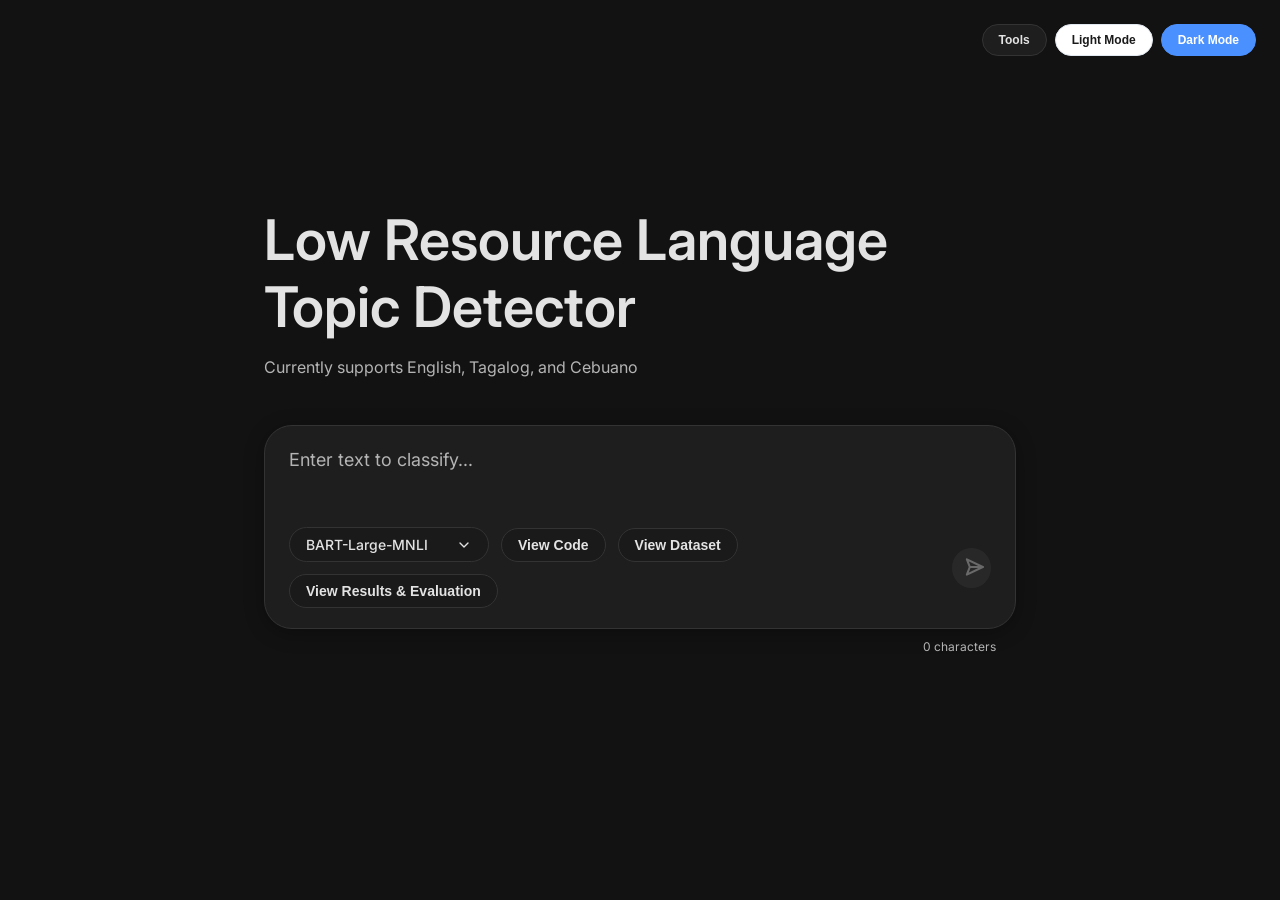
<file: index.html>
<!DOCTYPE html>
<html lang="en">

<head>
    <meta charset="UTF-8">
    <meta name="viewport" content="width=device-width, initial-scale=1.0">
    <title>Low Resource Language Topic Detector</title>
    <meta name="description" content="AI-powered topic detection for low-resource languages.">
    <link rel="stylesheet" href="style.css">
    <link rel="preconnect" href="https://fonts.googleapis.com">
    <link rel="preconnect" href="https://fonts.gstatic.com" crossorigin>
    <link href="https://fonts.googleapis.com/css2?family=Inter:wght@400;500;600;700&display=swap" rel="stylesheet">
</head>

<body>
    <main class="main-content">
        <div class="theme-toggle-container">
            <button id="view-tools-btn" class="theme-btn" type="button">Tools</button>
            <button class="theme-btn" data-theme="light">Light Mode</button>
            <button class="theme-btn active" data-theme="dark">Dark Mode</button>
        </div>

        <header class="greeting-container">
            <h2 class="greeting-title" id="greeting-title">Low Resource Language<br>Topic Detector</h2>
            <p class="support-note">Currently supports English, Tagalog, and Cebuano</p>
        </header>

        <div class="prompt-wrapper">
            <div class="prompt-bar">
                <textarea id="text-input" placeholder="Enter text to classify..."
                    aria-label="Text to classify"></textarea>
                <div class="prompt-footer">
                    <div class="model-picker">
                        <div class="custom-dropdown" id="model-dropdown">
                            <div class="dropdown-trigger">
                                <span id="selected-model-text">BART-Large-MNLI</span>
                                <svg width="16" height="16" viewBox="0 0 24 24" fill="none" stroke="currentColor"
                                    stroke-width="2" stroke-linecap="round" stroke-linejoin="round">
                                    <path d="m6 9 6 6 6-6" />
                                </svg>
                            </div>
                            <div class="dropdown-options" id="dropdown-options">
                                <div class="option active" data-value="bart">BART-Large-MNLI</div>
                                <div class="option" data-value="lda">Latent Dirichlet Allocation</div>
                                <div class="option" data-value="bertopic_en">BERTopic (English)</div>
                                <div class="option" data-value="bertopic_en_tl">BERTopic (EN + TL)</div>
                                <div class="option" data-value="bertopic_tri">BERTopic (Trilingual)</div>
                                <div class="option" data-value="language">Language Detection</div>
                            </div>
                            <input type="hidden" id="model-select" value="bart">
                        </div>
                        <button id="view-code-btn" class="view-code-btn" type="button">View Code</button>
                        <button id="view-dataset-btn" class="view-code-btn" type="button">View Dataset</button>
                        <button id="view-evaluation-btn" class="view-code-btn" type="button">View Results &amp; Evaluation</button>
                    </div>
                    <button id="send-btn" type="button" title="Send Analysis" disabled>
                        <svg class="send-icon" width="20" height="20" viewBox="0 0 24 24" fill="none"
                            stroke="currentColor" stroke-width="2.5" stroke-linecap="round" stroke-linejoin="round"
                            aria-hidden="true">
                            <line x1="22" y1="2" x2="11" y2="13"></line>
                            <polygon points="22 2 15 22 11 13 2 9 22 2"></polygon>
                        </svg>
                    </button>
                </div>
            </div>
            <div class="char-count"><span id="current-chars">0</span> characters</div>
        </div>

        <!-- Shared modal shell for code, dataset, and tool previews. -->
        <section id="code-viewer" class="code-modal" hidden aria-modal="true" role="dialog"
            aria-labelledby="code-viewer-title">
            <div class="code-modal-backdrop" data-close-code></div>
            <div class="code-modal-panel">
                <div class="code-viewer-header">
                    <h3 id="code-viewer-title">BART-Large-MNLI Code</h3>
                    <div class="code-viewer-actions">
                        <div id="tools-code-tabs" class="tools-code-tabs" hidden></div>
                        <button id="modal-dataset-switch-btn" class="dataset-switch-btn" type="button" hidden>
                            View Original 3-Column Dataset
                        </button>
                        <button id="close-code-btn" class="close-code-btn" type="button"
                            aria-label="Exit code viewer">
                            <svg width="18" height="18" viewBox="0 0 24 24" fill="none" stroke="currentColor"
                                stroke-width="2.5" stroke-linecap="round" stroke-linejoin="round" aria-hidden="true">
                                <path d="M18 6 6 18"></path>
                                <path d="m6 6 12 12"></path>
                            </svg>
                        </button>
                    </div>
                </div>
                <pre class="code-block"><code id="code-viewer-content"></code></pre>
                <div id="dataset-viewer-content" class="dataset-viewer-content" hidden></div>
            </div>
        </section>

        <section class="results-area">
            <div id="results-content">
                <!-- Analysis results will appear here -->
            </div>
        </section>
    </main>

    <script src="js/code-snippets.js"></script>
    <script src="js/dataset-previews.js"></script>
    <script src="js/app-utils.js"></script>
    <script src="js/viewer.js"></script>
    <script src="js/results-view.js"></script>
    <script src="js/script.js"></script>
</body>

</html>
</file>
<file: style.css>
:root {
  /* Default (Dark Mode) */
  --bg-color: #121212;
  --prompt-bg: #1e1e1e;
  --text-primary: #e3e3e3;
  --text-secondary: #b4b4b4;
  --accent-color: #4b90ff;
  --border-color: #333333;
  --radius-prompt: 28px;
  --radius-item: 16px;
  --card-bg: #1a1a1a;
  --topic-badge-bg: #2a2a2a;
  --topic-badge-text: #e3e3e3;
  --confidence-track: #333333;
  --confidence-fill: linear-gradient(90deg, #4b90ff, #6fb1ff);
  --code-bg: #1e1e1e;
  --code-text: #d4d4d4;
  --code-comment: #6a9955;
  --code-header-bg: #252526;
  --code-border: #3c3c3c;
  --shadow: 0 4px 20px rgba(0, 0, 0, 0.3);
}

[data-theme="light"] {
  --bg-color: #f5f7fa;
  --prompt-bg: #ffffff;
  --text-primary: #1a1a1a;
  --text-secondary: #666666;
  --accent-color: #2563eb;
  --border-color: #e2e8f0;
  --card-bg: #ffffff;
  --topic-badge-bg: #e8edf5;
  --topic-badge-text: #1f2937;
  --confidence-track: #dbe3ef;
  --confidence-fill: linear-gradient(90deg, #2563eb, #60a5fa);
  --code-bg: #ffffff;
  --code-text: #1f2937;
  --code-comment: #008000;
  --code-header-bg: #f3f3f3;
  --code-border: #d4d4d4;
  --shadow: 0 4px 20px rgba(0, 0, 0, 0.05);
}

* {
  box-sizing: border-box;
  margin: 0;
  padding: 0;
}

body {
  background-color: var(--bg-color);
  color: var(--text-primary);
  font-family: 'Inter', -apple-system, BlinkMacSystemFont, 'Segoe UI', Roboto, sans-serif;
  -webkit-font-smoothing: antialiased;
  display: flex;
  flex-direction: column;
  min-height: 100vh;
  overflow-x: hidden;
}

body.modal-open {
  overflow: hidden;
}

/* Layout */
.main-content {
  flex: 1;
  display: flex;
  flex-direction: column;
  align-items: center;
  justify-content: center;
  max-width: 800px;
  width: 100%;
  margin: 0 auto;
  padding: 2rem 1.5rem;
  gap: 3rem;
}

/* Greeting Section */
.greeting-container {
  width: 100%;
  text-align: left;
  animation: fadeInDown 0.8s ease-out;
}



.greeting-title {
  font-size: 3.5rem;
  font-weight: 600;
  color: var(--text-primary);
  line-height: 1.2;
  transition: opacity 0.2s ease, transform 0.2s ease;
}

.greeting-title.updating {
  opacity: 0;
  transform: translateY(-10px);
}

.support-note {
  font-size: 1rem;
  color: var(--text-secondary);
  margin-top: 1rem;
  font-weight: 400;
}

/* Prompt Section */
.prompt-wrapper {
  width: 100%;
  position: relative;
  z-index: 20;
  animation: fadeInUp 0.8s ease-out 0.2s both;
}

.prompt-bar {
  background-color: var(--prompt-bg);
  border-radius: var(--radius-prompt);
  padding: 1.25rem 1.5rem;
  display: flex;
  flex-direction: column;
  gap: 1rem;
  transition: all 0.3s ease;
  border: 1px solid var(--border-color);
  box-shadow: var(--shadow);
}

.prompt-bar:focus-within {
  border-color: var(--accent-color);
  background-color: var(--prompt-bg);
}

#text-input {
  width: 100%;
  min-height: 40px;
  max-height: 300px;
  background: transparent;
  border: none;
  outline: none;
  color: var(--text-primary);
  font-size: 1.125rem;
  line-height: 1.6;
  resize: none;
  font-family: inherit;
}

#text-input::placeholder {
  color: var(--text-secondary);
}

.prompt-footer {
  display: flex;
  justify-content: space-between;
  align-items: center;
  gap: 1rem;
  margin-top: 0.5rem;
}

.model-picker {
  display: flex;
  align-items: center;
  gap: 0.75rem;
  flex-wrap: wrap;
}

.custom-dropdown {
  position: relative;
  min-width: 200px;
  z-index: 30;
}

.dropdown-trigger {
  background-color: var(--card-bg);
  color: var(--text-primary);
  border: 1px solid var(--border-color);
  border-radius: 20px;
  padding: 0.5rem 1rem;
  font-size: 0.875rem;
  font-weight: 500;
  cursor: pointer;
  display: flex;
  align-items: center;
  justify-content: space-between;
  gap: 0.75rem;
  transition: all 0.2s ease;
  user-select: none;
}

.dropdown-trigger:hover {
  border-color: var(--accent-color);
}

.dropdown-options {
  position: absolute;
  top: calc(100% + 8px);
  left: 0;
  width: 100%;
  background-color: var(--card-bg);
  border: 1px solid var(--border-color);
  border-radius: 16px;
  overflow: hidden;
  display: none;
  flex-direction: column;
  box-shadow: 0 10px 25px rgba(0, 0, 0, 0.2);
  z-index: 1000;
  animation: dropdownFade 0.2s ease-out;
}

.dropdown-options.show {
  display: flex;
}

.option {
  padding: 0.75rem 1rem;
  font-size: 0.875rem;
  color: var(--text-primary);
  cursor: pointer;
  transition: background 0.2s;
  user-select: none;
}

.option:hover {
  background-color: var(--border-color);
}

.option.active {
  background-color: var(--accent-color);
  color: white;
}

.view-code-btn {
  background-color: var(--card-bg);
  color: var(--text-primary);
  border: 1px solid var(--border-color);
  border-radius: 20px;
  padding: 0.5rem 1rem;
  font-size: 0.875rem;
  font-weight: 600;
  cursor: pointer;
  transition: all 0.2s ease;
  white-space: nowrap;
}

.view-code-btn:hover,
.view-code-btn.active {
  border-color: var(--accent-color);
  color: var(--accent-color);
}

@keyframes dropdownFade {
  from { opacity: 0; transform: translateY(-10px); }
  to { opacity: 1; transform: translateY(0); }
}

#send-btn {
  background: var(--text-primary);
  color: var(--bg-color);
  border: none;
  width: 40px;
  height: 40px;
  border-radius: 50%;
  display: flex;
  align-items: center;
  justify-content: center;
  cursor: pointer;
  transition: all 0.2s;
}

#send-btn:hover {
  transform: scale(1.05);
  opacity: 0.9;
}

#send-btn:disabled {
  background: var(--border-color);
  color: var(--text-secondary);
  cursor: not-allowed;
  opacity: 0.5;
  transform: none !important;
}

.send-icon {
  margin-right: 2px;
  margin-top: -2px;
  transform: rotate(45deg);
}

.char-count {
  position: absolute;
  bottom: -25px;
  right: 20px;
  font-size: 0.75rem;
  color: var(--text-secondary);
}

/* Code Modal */
.code-modal[hidden] {
  display: none;
}

.code-modal {
  position: fixed;
  inset: 0;
  z-index: 1000;
  display: flex;
  align-items: center;
  justify-content: center;
  padding: 2.5rem 1.5rem;
}

.code-modal-backdrop {
  position: absolute;
  inset: 0;
  background: rgba(0, 0, 0, 0.72);
}

.code-modal-panel {
  position: relative;
  z-index: 1;
  width: min(1100px, calc(100vw - 48px));
  max-height: calc(100vh - 80px);
  background-color: var(--code-bg);
  border: 1px solid var(--code-border);
  border-radius: var(--radius-item);
  box-shadow: 0 28px 80px rgba(0, 0, 0, 0.45);
  overflow: hidden;
  display: flex;
  flex-direction: column;
  animation: modalIn 0.22s ease-out;
}

.code-viewer-header {
  display: flex;
  justify-content: space-between;
  align-items: center;
  gap: 1rem;
  padding: 1.15rem 1.5rem;
  background-color: var(--code-header-bg);
  border-bottom: 1px solid var(--code-border);
}

.code-viewer-header h3 {
  color: var(--text-primary);
  font-size: 1.25rem;
  font-weight: 600;
}

.code-viewer-actions {
  display: flex;
  align-items: center;
  gap: 0.75rem;
  margin-left: auto;
}

.tools-code-tabs {
  display: flex;
  align-items: center;
  gap: 0.45rem;
  flex-wrap: wrap;
}

.tools-code-tabs[hidden] {
  display: none;
}

.tool-code-tab {
  background: var(--code-bg);
  color: var(--text-secondary);
  border: 1px solid var(--code-border);
  border-radius: 16px;
  padding: 0.45rem 0.75rem;
  font-size: 0.85rem;
  font-weight: 700;
  cursor: pointer;
  transition: all 0.2s ease;
  white-space: nowrap;
}

.tool-code-tab:hover,
.tool-code-tab.active {
  color: var(--accent-color);
  border-color: var(--accent-color);
}

.close-code-btn {
  background: transparent;
  color: var(--text-secondary);
  border: none;
  border-radius: 8px;
  width: 34px;
  height: 34px;
  padding: 0;
  cursor: pointer;
  display: inline-flex;
  align-items: center;
  justify-content: center;
  transition: all 0.2s ease;
  flex: 0 0 auto;
}

.close-code-btn:hover {
  color: var(--text-primary);
  background: rgba(127, 127, 127, 0.16);
}

.close-code-btn:focus-visible {
  outline: 2px solid var(--accent-color);
  outline-offset: 2px;
}

.code-block {
  flex: 1;
  min-height: 0;
  overflow: auto;
  background-color: var(--code-bg);
  color: var(--code-text);
  padding: 1.5rem;
  font-family: 'SFMono-Regular', Consolas, 'Liberation Mono', Menlo, monospace;
  font-size: 1.1rem;
  line-height: 1.7;
  white-space: pre;
  tab-size: 4;
}

.code-block[hidden] {
  display: none;
}

.code-comment {
  color: var(--code-comment);
  font-style: italic;
}

.dataset-viewer-content {
  flex: 1;
  min-height: 0;
  overflow: auto;
  background-color: var(--code-bg);
  color: var(--code-text);
  padding: 1.25rem;
}

.dataset-viewer-content[hidden] {
  display: none;
}

.dataset-summary {
  display: flex;
  flex-wrap: wrap;
  gap: 0.75rem 1.25rem;
  color: var(--code-text);
  font-size: 1rem;
  line-height: 1.5;
  margin-bottom: 1rem;
}

.dataset-summary a,
.dataset-empty-state a {
  color: var(--accent-color);
  overflow-wrap: anywhere;
}

.dataset-context {
  display: flex;
  flex-wrap: wrap;
  gap: 0.6rem 0.9rem;
  color: var(--code-text);
  font-size: 1rem;
  line-height: 1.5;
  margin-bottom: 1rem;
}

.dataset-context span {
  border: 1px solid var(--code-border);
  border-radius: 999px;
  padding: 0.25rem 0.65rem;
}

.dataset-switch-btn {
  background: var(--accent-color);
  color: white;
  border: 1px solid var(--accent-color);
  border-radius: 18px;
  padding: 0.55rem 0.9rem;
  font-size: 0.95rem;
  font-weight: 700;
  box-shadow: 0 0 0 3px rgba(75, 144, 255, 0.18);
  cursor: pointer;
  margin-bottom: 1rem;
  transition: all 0.2s ease;
}

.code-viewer-header .dataset-switch-btn {
  margin-bottom: 0;
  white-space: nowrap;
}

.dataset-switch-btn[hidden] {
  display: none;
}

.dataset-switch-btn:hover {
  filter: brightness(1.08);
  transform: translateY(-1px);
}

.dataset-loading {
  color: var(--code-text);
  font-size: 1.1rem;
  line-height: 1.6;
}

.dataset-table-wrap {
  overflow: auto;
  border: 1px solid var(--code-border);
  border-radius: 10px;
}

.dataset-table {
  width: 100%;
  min-width: 760px;
  border-collapse: collapse;
  color: var(--code-text);
  font-size: 1rem;
  line-height: 1.5;
}

.dataset-table th,
.dataset-table td {
  border-bottom: 1px solid var(--code-border);
  border-right: 1px solid var(--code-border);
  padding: 0.7rem 0.85rem;
  text-align: left;
  vertical-align: top;
}

.dataset-table th {
  position: sticky;
  top: 0;
  z-index: 1;
  background-color: var(--code-header-bg);
  color: var(--text-primary);
  font-weight: 700;
}

.dataset-table td {
  max-width: 420px;
}

.dataset-table tr:last-child td {
  border-bottom: none;
}

.dataset-table th:last-child,
.dataset-table td:last-child {
  border-right: none;
}

.dataset-empty-state {
  color: var(--code-text);
  font-size: 1.1rem;
  line-height: 1.6;
  max-width: 760px;
}

.dataset-meta {
  margin-bottom: 0.75rem;
}

.dataset-labels {
  display: flex;
  align-items: center;
  flex-wrap: wrap;
  gap: 0.35rem;
  margin-top: 1rem;
}

.dataset-labels span {
  padding: 0;
  font-size: 1.1rem;
  color: var(--text-primary);
  background: transparent;
}

.evaluation-report {
  display: flex;
  flex-direction: column;
  gap: 1.1rem;
}

.evaluation-metrics {
  display: grid;
  grid-template-columns: repeat(auto-fit, minmax(150px, 1fr));
  gap: 0.75rem;
}

.evaluation-metric {
  border: 1px solid var(--code-border);
  border-radius: 8px;
  padding: 0.8rem;
  background: color-mix(in srgb, var(--code-header-bg) 70%, transparent);
}

.evaluation-metric span {
  display: block;
  color: var(--text-secondary);
  font-size: 0.78rem;
  font-weight: 700;
  line-height: 1.2;
  margin-bottom: 0.35rem;
}

.evaluation-metric strong {
  color: var(--text-primary);
  font-size: 1.15rem;
  line-height: 1.2;
}

.evaluation-section {
  display: flex;
  flex-direction: column;
  gap: 0.7rem;
}

.evaluation-section h4 {
  color: var(--text-primary);
  font-size: 1rem;
  font-weight: 700;
}

.evaluation-table {
  min-width: 900px;
}

/* Results Area */
.results-area {
  width: 100%;
  margin-top: 1rem;
  position: relative;
  z-index: 1;
}

#results-content {
  display: flex;
  flex-direction: column;
  gap: 1.5rem;
}

.loading-state {
  color: var(--text-secondary);
  margin-top: 2rem;
  text-align: center;
}

.error-message {
  color: #ef4444;
}

.result-item {
  position: relative;
  overflow: hidden;
  background:
    linear-gradient(180deg, rgba(255, 255, 255, 0.035), rgba(255, 255, 255, 0)),
    var(--card-bg);
  border-radius: 8px;
  padding: 1.4rem;
  border: 1px solid color-mix(in srgb, var(--border-color) 82%, var(--text-primary) 18%);
  box-shadow: 0 18px 44px rgba(0, 0, 0, 0.22);
  transition: border-color 0.2s ease, box-shadow 0.2s ease, transform 0.2s ease;
}

.result-card-enter {
  animation: fadeInUp 0.35s ease-out;
}

.result-item:hover {
  border-color: color-mix(in srgb, var(--accent-color) 45%, var(--border-color));
}

.result-header {
  display: flex;
  justify-content: space-between;
  align-items: flex-start;
  gap: 1rem;
}

.result-summary {
  display: flex;
  justify-content: space-between;
  align-items: flex-start;
  gap: 1.25rem;
}

.result-kicker {
  color: var(--text-secondary);
  font-size: 0.78rem;
  font-weight: 700;
  letter-spacing: 0;
  line-height: 1.2;
  margin-bottom: 0.35rem;
}

.result-title {
  color: var(--text-primary);
  font-size: 1.4rem;
  font-weight: 700;
  line-height: 1.2;
  overflow-wrap: anywhere;
}

.topic-results-list {
  display: flex;
  flex-direction: column;
  gap: 1.35rem;
}

.topic-result {
  display: flex;
  flex-direction: column;
  padding-bottom: 1.35rem;
  border-bottom: 1px solid color-mix(in srgb, var(--border-color) 80%, transparent);
}

.topic-result:last-child {
  padding-bottom: 0;
  border-bottom: none;
}

.topic-badge {
  display: inline-flex;
  align-items: center;
  justify-content: center;
  min-height: 2rem;
  max-width: 100%;
  background: var(--topic-badge-bg);
  color: var(--topic-badge-text);
  padding: 0.35rem 0.8rem;
  border-radius: 999px;
  border: 1px solid color-mix(in srgb, currentColor 18%, transparent);
  font-size: 0.86rem;
  font-weight: 700;
  line-height: 1.1;
  white-space: nowrap;
}

.language-badge-large {
  min-height: 2.45rem;
  padding: 0.45rem 1rem;
  font-size: 1.05rem;
}

.badge-english {
  background: linear-gradient(180deg, #4b90ff, #2f6fdd);
  color: white;
}

.badge-tagalog {
  background: linear-gradient(180deg, #f87171, #dc2626);
  color: white;
}

.badge-cebuano {
  background: linear-gradient(180deg, #34d399, #059669);
  color: white;
}

.badge-other {
  background: linear-gradient(180deg, #8b95a5, #5b6472);
  color: white;
}

.metric-label {
  color: var(--text-secondary);
  font-size: 0.82rem;
  font-weight: 600;
  line-height: 1.2;
}

.confidence-badge {
  --confidence-color: currentColor;
  display: inline-flex;
  align-items: center;
  justify-content: center;
  gap: 0.45rem;
  min-height: 2.25rem;
  padding: 0.35rem 0.7rem;
  border-radius: 999px;
  border: 1px solid var(--confidence-color);
  background: color-mix(in srgb, var(--confidence-color) 12%, transparent);
  font-size: 0.86rem;
  font-weight: 700;
  line-height: 1.1;
  white-space: nowrap;
}

.confidence-icon {
  display: inline-flex;
  align-items: center;
  justify-content: center;
  width: 1.1rem;
  height: 1.1rem;
  border-radius: 999px;
  background: var(--confidence-color);
  color: #ffffff;
  font-size: 0.78rem;
  font-weight: 800;
}

.confidence-percent {
  color: var(--text-primary);
  font-variant-numeric: tabular-nums;
}

.confidence-label {
  color: currentColor;
  font-size: 0.76rem;
  font-weight: 700;
}

.confidence-good {
  --confidence-color: #22c55e;
  color: var(--confidence-color);
}

.confidence-caution {
  --confidence-color: #f59e0b;
  color: var(--confidence-color);
}

.confidence-low {
  --confidence-color: #ef4444;
  color: var(--confidence-color);
}

.result-meta {
  display: flex;
  justify-content: space-between;
  align-items: center;
  gap: 1rem;
  margin-top: 1.25rem;
  padding-top: 1.25rem;
  border-top: 1px solid color-mix(in srgb, var(--border-color) 80%, transparent);
}

.compact-meta {
  margin-top: 0.85rem;
  padding-top: 0.85rem;
}

.model-used {
  color: var(--text-primary);
  font-size: 0.9rem;
  font-weight: 700;
  line-height: 1.3;
  text-align: right;
}

.language-badges {
  display: flex;
  justify-content: flex-end;
  flex-wrap: wrap;
  gap: 0.5rem;
}

.result-source {
  color: var(--text-secondary);
  font-size: 0.8rem;
  line-height: 1.4;
  margin-top: 0.25rem;
}

.result-footnote {
  color: var(--text-secondary);
  font-size: 0.82rem;
  line-height: 1.5;
  margin-top: 1.15rem;
}

.unsupported-card {
  padding: 1rem;
  background: rgba(239, 68, 68, 0.1);
  border-radius: 8px;
  border: 1px solid rgba(239, 68, 68, 0.24);
}

.unsupported-card h4 {
  color: #f87171;
  font-size: 0.92rem;
  font-weight: 700;
  margin-bottom: 0.35rem;
}

.unsupported-card p {
  color: rgba(248, 113, 113, 0.86);
  font-size: 0.9rem;
  line-height: 1.5;
}

/* Animations */
@keyframes fadeInDown {
  from { opacity: 0; transform: translateY(-20px); }
  to { opacity: 1; transform: translateY(0); }
}

@keyframes fadeInUp {
  from { opacity: 0; transform: translateY(20px); }
  to { opacity: 1; transform: translateY(0); }
}

@keyframes pulse {
  0%, 100% { opacity: 1; }
  50% { opacity: 0.5; }
}

@keyframes modalIn {
  from { opacity: 0; transform: translateY(14px) scale(0.98); }
  to { opacity: 1; transform: translateY(0) scale(1); }
}

.loading-dots:after {
  content: '...';
  animation: pulse 1.5s infinite;
}

.theme-toggle-container {
  position: absolute;
  top: 1.5rem;
  right: 1.5rem;
  display: flex;
  gap: 0.5rem;
}

.theme-btn {
  background: var(--prompt-bg);
  color: var(--text-primary);
  border: 1px solid var(--border-color);
  padding: 0.5rem 1rem;
  border-radius: 20px;
  font-size: 0.75rem;
  font-weight: 600;
  cursor: pointer;
  transition: all 0.2s;
  display: flex;
  align-items: center;
  gap: 0.5rem;
}

.theme-btn:hover {
  background: var(--border-color);
}

.theme-btn.active {
  background: var(--accent-color);
  color: white;
  border-color: var(--accent-color);
}

/* Responsive */
@media (max-width: 640px) {
  .greeting-user { font-size: 1.75rem; }
  .greeting-title { font-size: 2.25rem; }
  .main-content { padding: 1rem; justify-content: flex-start; margin-top: 4rem; }
  .theme-toggle-container { position: static; margin-bottom: 2rem; align-self: flex-end; }
  .prompt-footer { align-items: flex-end; }
  .model-picker { width: 100%; }
  .custom-dropdown { flex: 1; min-width: 190px; }
  .view-code-btn { flex: 0 0 auto; }
  .result-item { padding: 1.1rem; }
  .result-summary,
  .result-header,
  .result-meta {
    align-items: flex-start;
    flex-direction: column;
  }
  .result-title { font-size: 1.2rem; }
  .language-badges { justify-content: flex-start; }
  .model-used { text-align: left; }
  .confidence-badge { align-self: flex-start; }
  .topic-badge {
    max-width: 100%;
    white-space: normal;
    text-align: center;
  }
  .code-modal { padding: 1rem; }
  .code-modal-panel {
    width: calc(100vw - 24px);
    max-height: calc(100vh - 32px);
  }
  .code-viewer-header {
    padding: 0.9rem 1rem;
    align-items: flex-start;
  }
  .code-viewer-actions {
    flex-wrap: wrap;
    justify-content: flex-end;
    gap: 0.5rem;
  }
  .code-viewer-header h3 {
    font-size: 1rem;
  }
  .close-code-btn {
    font-size: 0.8rem;
  }
  .code-block {
    font-size: 0.95rem;
    padding: 1rem;
  }
  .dataset-viewer-content {
    padding: 1rem;
  }
  .dataset-summary,
  .dataset-context,
  .dataset-table {
    font-size: 0.9rem;
  }
}
</file>
